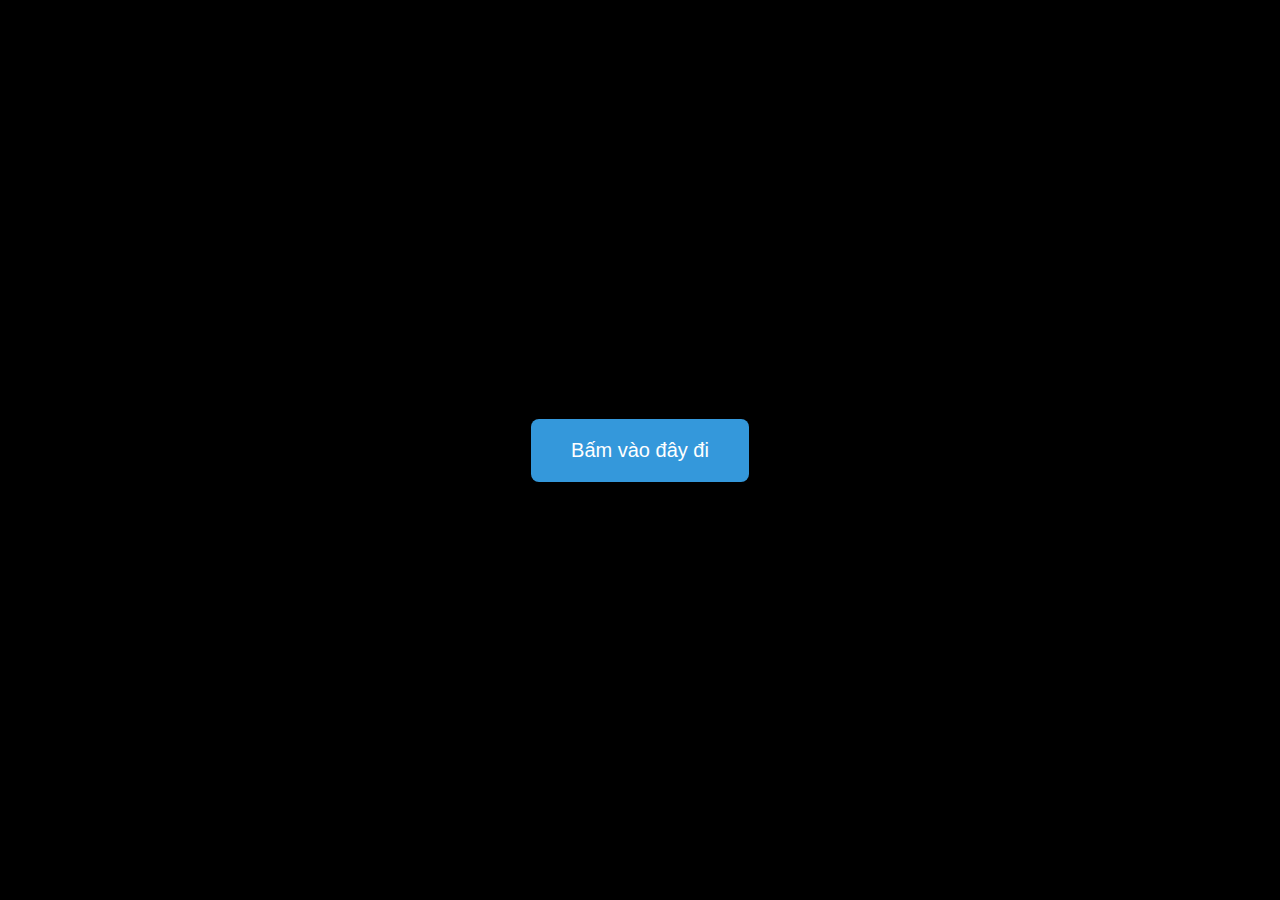
<file: index.html>
<!DOCTYPE html>
<html lang="vi">
<head>
    <meta charset="UTF-8">
    <meta name="viewport" content="width=device-width, initial-scale=1.0">
    <title>Chipp Trương (Vy)</title>
    <style>
        * {
            margin: 0;
            padding: 0;
            box-sizing: border-box;
        }
        
        body {
            background-color: #000000;
            height: 100vh;
            display: flex;
            justify-content: center;
            align-items: center;
            font-family: Arial, sans-serif;
        }
        
        .nut-bam {
            background-color: #3498db;
            color: white;
            border: none;
            padding: 20px 40px;
            font-size: 20px;
            border-radius: 8px;
            cursor: pointer;
            transition: background-color 0.3s, transform 0.2s;
        }
        
        .nut-bam:hover {
            background-color: #2980b9;
            transform: scale(1.05);
        }
        
        .nut-bam:active {
            transform: scale(0.98);
        }
    </style>
</head>
<body>
    <button class="nut-bam" id="nutBam">Bấm vào đây đi</button>
    
    <script>
        document.addEventListener('DOMContentLoaded', function() {
            const nutBam = document.getElementById('nutBam');
            
            nutBam.addEventListener('click', function() {
                // Thay đổi màu nút ngẫu nhiên khi bấm
                const colors = ['#3498db', '#e74c3c', '#2ecc71', '#f39c12', '#9b59b6', '#1abc9c'];
                const randomColor = colors[Math.floor(Math.random() * colors.length)];
                nutBam.style.backgroundColor = randomColor;
                
                // Chuyển đến file firework.html
                window.location.href = '123.html';
            });
        });
    </script>
</body>
</html>
</file>
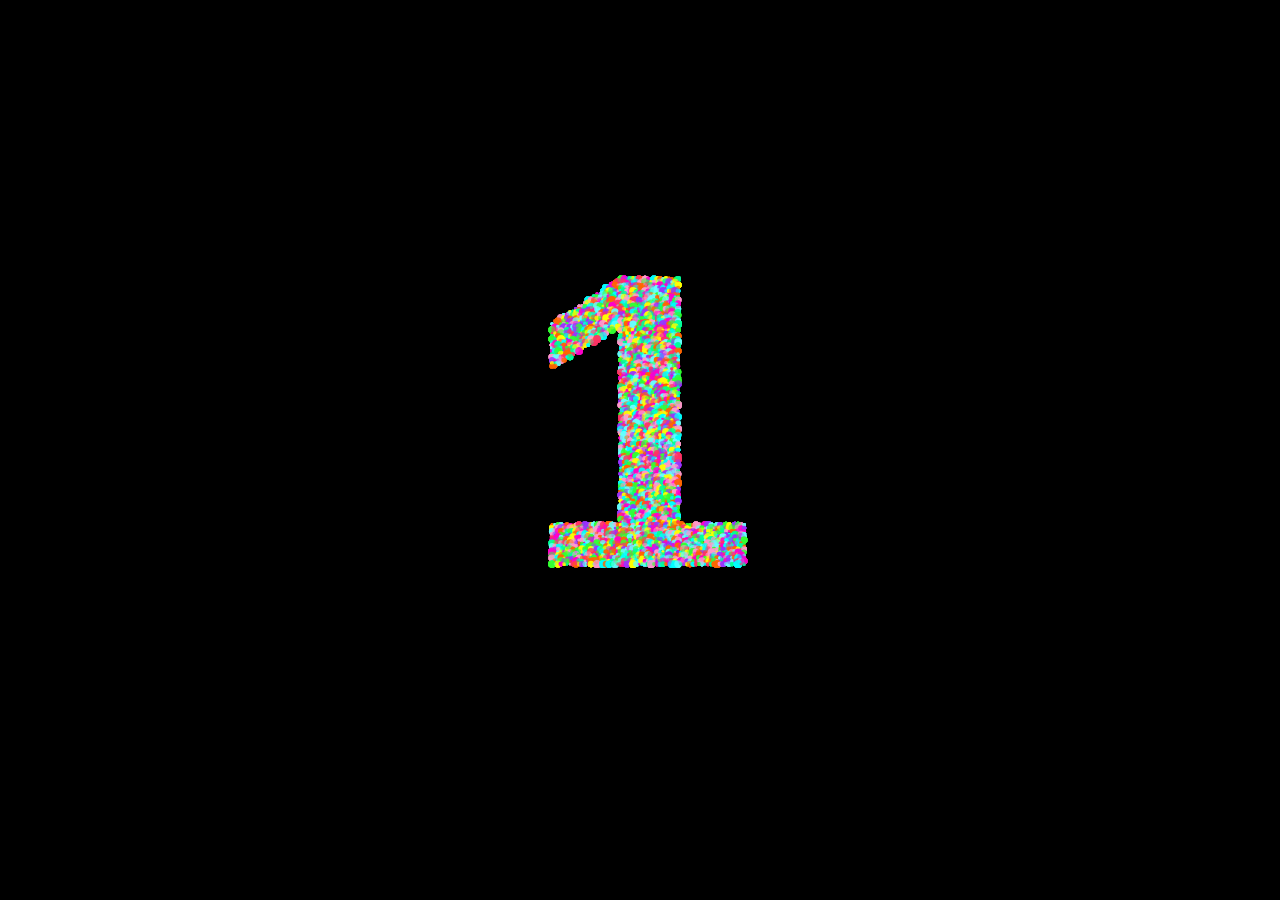
<file: 123.html>
<!DOCTYPE html>
<html lang="vi">
<head>
    <meta charset="UTF-8">
    <meta name="viewport" content="width=device-width, initial-scale=1.0">
    <title>Chipp Trương (Vy)</title>
    <style>
        body {
            margin: 0;
            overflow: hidden;
            background: #000;
            height: 100vh;
        }
        canvas {
            display: block;
        }
    </style>
</head>
<body>

<canvas id="canvas"></canvas>

<script>
// ============== SETTINGS ==============
const canvas = document.getElementById('canvas');
const ctx = canvas.getContext('2d');

let width, height;
function resize() {
    width = canvas.width = window.innerWidth;
    height = canvas.height = window.innerHeight;
}
window.addEventListener('resize', resize);
resize();

const numbers = ['1', '2', '3'];
let currentIndex = 0;
let particles = [];       // hạt bay tự do (nổ khi đổi số)
let textParticles = [];   // hạt tạo thành chữ

const colors = [
    '#ff00cc', '#00ffff', '#ffff00', '#33ff33', '#ff3366',
    '#9933ff', '#ff6600', '#00ff99', '#ff99cc', '#66ffff'
];

// Biến để theo dõi đã chuyển trang chưa
let hasRedirected = false;

// Particle bay tự do (hiệu ứng nổ)
class Particle {
    constructor(x, y, color) {
        this.x = x;
        this.y = y;
        this.color = color;
        this.size = Math.random() * 3 + 1.5;
        this.vx = (Math.random() - 0.5) * 2;
        this.vy = (Math.random() - 0.5) * 2 - 1.5; // bay lên
        this.alpha = 1;
        this.life = 0;
        this.maxLife = 100 + Math.random() * 80;
    }

    update() {
        this.x += this.vx;
        this.y += this.vy;
        this.vy += 0.02; // gravity nhẹ
        this.alpha = 1 - (this.life / this.maxLife);
        this.life++;
    }

    draw() {
        ctx.globalAlpha = this.alpha;
        ctx.fillStyle = this.color;
        ctx.beginPath();
        ctx.arc(this.x, this.y, this.size, 0, Math.PI * 2);
        ctx.fill();
    }
}

// Tạo hạt từ hình chữ
function createTextParticles(text) {
    textParticles = [];
    ctx.font = 'bold 420px Arial'; // kích thước to, điều chỉnh nếu cần
    ctx.textAlign = 'center';
    ctx.textBaseline = 'middle';

    // Vẽ chữ tạm để lấy dữ liệu pixel
    const offscreen = document.createElement('canvas');
    offscreen.width = width;
    offscreen.height = height;
    const offCtx = offscreen.getContext('2d');
    offCtx.font = ctx.font;
    offCtx.textAlign = 'center';
    offCtx.textBaseline = 'middle';
    offCtx.fillStyle = '#fff';
    offCtx.fillText(text, width/2, height/2);

    const imageData = offCtx.getImageData(0, 0, width, height).data;

    // Lấy các điểm pixel trắng để tạo hạt
    for (let y = 0; y < height; y += 3) {  // bước 3 để dày đặc hơn
        for (let x = 0; x < width; x += 3) {
            const i = (y * width + x) * 4;
            if (imageData[i + 3] > 100) { // có độ trong suốt
                const color = colors[Math.floor(Math.random() * colors.length)];
                textParticles.push({
                    baseX: x,
                    baseY: y,
                    x: x,
                    y: y,
                    color: color,
                    size: Math.random() * 2.8 + 1.2,
                    phase: Math.random() * Math.PI * 2
                });
            }
        }
    }
}

// Animation loop
function animate() {
    ctx.fillStyle = 'rgba(0,0,0,0.07)'; // trail mờ để hạt lấp lánh đẹp
    ctx.fillRect(0, 0, width, height);

    // Vẽ & update hạt bay tự do
    particles.forEach((p, i) => {
        p.update();
        p.draw();
        if (p.life > p.maxLife) particles.splice(i, 1);
    });

    // Vẽ hạt chữ (lấp lánh tại chỗ)
    textParticles.forEach(p => {
        // Nhấp nháy nhẹ
        const brightness = 0.75 + Math.sin(Date.now() * 0.003 + p.phase) * 0.25;
        ctx.globalAlpha = brightness;
        ctx.fillStyle = p.color;
        ctx.beginPath();
        ctx.arc(p.x, p.y, p.size, 0, Math.PI * 2);
        ctx.fill();
    });

    requestAnimationFrame(animate);
}

// Chuyển sang số tiếp theo (chỉ 1 lần)
function nextNumber() {
    if (currentIndex >= 2) {
        // Đã đến số 3, sau 1.5 giây thì chuyển sang firework.html
        setTimeout(() => {
            if (!hasRedirected) {
                hasRedirected = true;
                console.log('Đang chuyển sang firework.html...');
                window.location.href = 'firework.html';
            }
        }, 1500);
        return;
    }

    currentIndex++;
    createTextParticles(numbers[currentIndex]);

    // Nổ hạt khi đổi số
    for (let i = 0; i < 140; i++) {
        const angle = Math.random() * Math.PI * 2;
        const speed = 1.5 + Math.random() * 4;
        const p = new Particle(width/2, height/2, colors[Math.floor(Math.random()*colors.length)]);
        p.vx = Math.cos(angle) * speed;
        p.vy = Math.sin(angle) * speed - 4; // bay lên mạnh
        p.maxLife = 80 + Math.random() * 120;
        particles.push(p);
    }
}

// Hàm để kiểm tra và chuyển trang
function redirectToFirework() {
    if (!hasRedirected) {
        hasRedirected = true;
        console.log('Đã đến số 3, chuyển sang firework.html');
        window.location.href = 'firework.html';
    }
}

// Khởi động
createTextParticles('1');
animate();

// Đổi số theo thứ tự một lần duy nhất
setTimeout(() => {
    console.log('Chuyển sang số 2');
    nextNumber();
}, 1500);   // 1 → 2 sau 1.5s

setTimeout(() => {
    console.log('Chuyển sang số 3');
    nextNumber();
}, 3500);   // 2 → 3 sau 3.5s (tổng 2s cho số 2)

// Thêm một timeout dự phòng để chuyển trang sau 6 giây tổng
setTimeout(() => {
    if (!hasRedirected) {
        console.log('Timeout dự phòng: Chuyển sang firework.html');
        window.location.href = '2026.html';
    }
}, 6000);

</script>
</body>
</html>
</file>
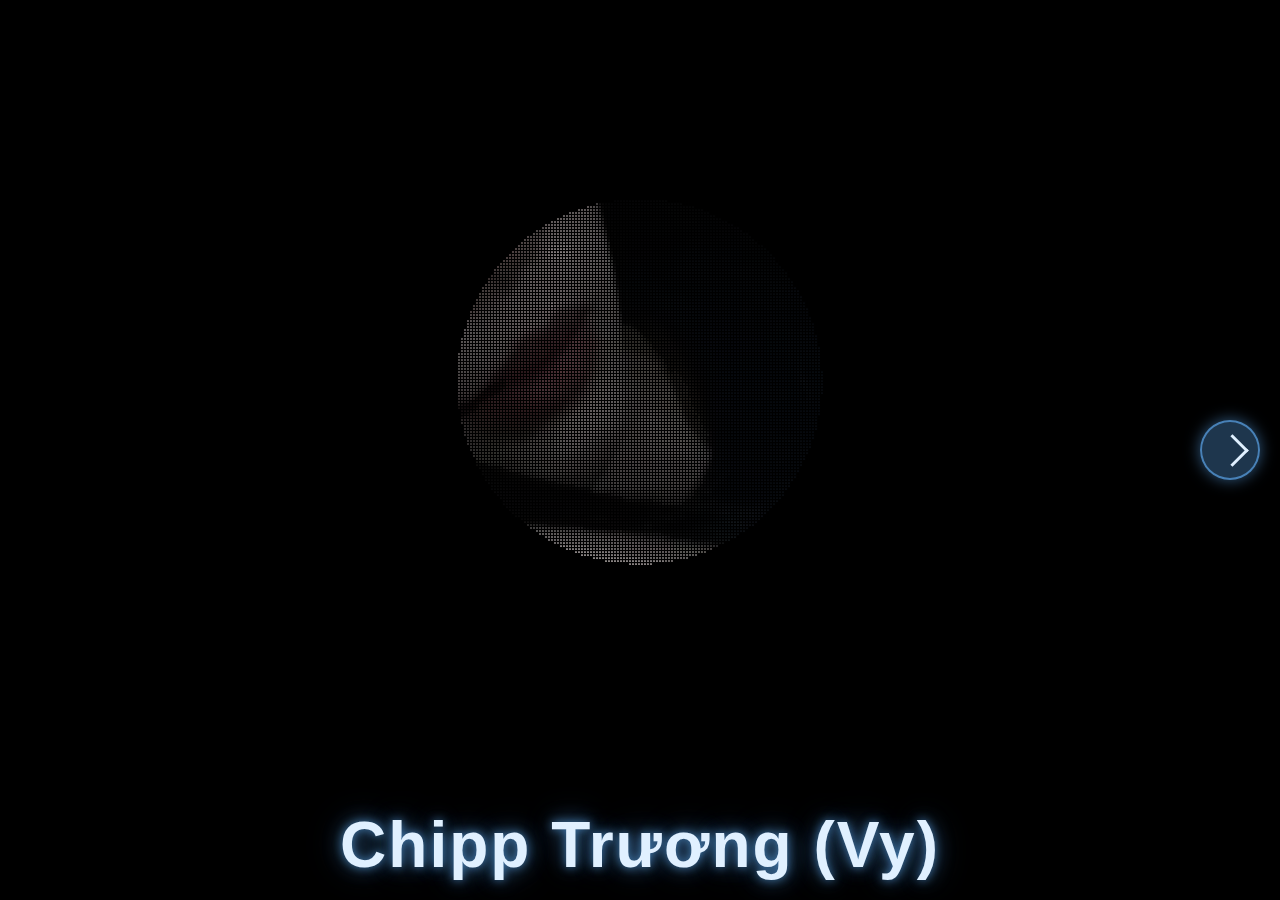
<file: 2.html>
<!DOCTYPE html>
<html lang="vi">
<head>
    <meta charset="UTF-8">
    <meta name="viewport" content="width=device-width, initial-scale=1.0">
    <title>Chipp Trương (Vy)</title>
    <style>
        * {
            margin: 0;
            padding: 0;
            box-sizing: border-box;
        }
        
        body {
            background: #000;
            overflow: hidden;
            height: 100vh;
            width: 100vw;
            font-family: 'Segoe UI', Tahoma, Geneva, Verdana, sans-serif;
            color: #fff;
        }
        
        #canvas-container {
            width: 100%;
            height: 85vh; /* Thay đổi từ pixel cố định sang vh */
            position: relative;
        }
        
        canvas {
            width: 100%;
            height: 100%;
            display: block;
            background: #000;
        }

        #signature {
            position: absolute;
            bottom: 2vh; /* Sử dụng vh thay vì px */
            left: 50%;
            transform: translateX(-50%);
            font-size: clamp(2rem, 5vw, 4.8rem);
            font-weight: 700;
            letter-spacing: clamp(0.5px, 0.2vw, 2px);
            text-align: center;
            white-space: nowrap;
            pointer-events: none;
            color: #e0f0ff;
            text-shadow: 
                0 0 10px rgba(100, 180, 255, 0.6),
                0 0 20px rgba(100, 180, 255, 0.4),
                0 0 35px rgba(100, 180, 255, 0.25),
                0 0 60px rgba(100, 180, 255, 0.12);
            
            animation: gentle-glow 4s ease-in-out infinite alternate;
        }

        @keyframes gentle-glow {
            from {
                text-shadow: 
                    0 0 10px  rgba(100, 180, 255, 0.55),
                    0 0 20px  rgba(100, 180, 255, 0.35),
                    0 0 35px  rgba(100, 180, 255, 0.22),
                    0 0 60px  rgba(100, 180, 255, 0.1);
            }
            to {
                text-shadow: 
                    0 0 18px  rgba(100, 180, 255, 0.9),
                    0 0 35px  rgba(100, 180, 255, 0.65),
                    0 0 55px  rgba(100, 180, 255, 0.45),
                    0 0 90px  rgba(100, 180, 255, 0.25);
            }
        }

        #next-button {
            position: fixed;
            right: 20px;
            top: 50%;
            transform: translateY(-50%);
            background: rgba(100, 180, 255, 0.3);
            border: 2px solid rgba(100, 180, 255, 0.6);
            border-radius: 50%;
            width: 60px;
            height: 60px;
            display: flex;
            align-items: center;
            justify-content: center;
            cursor: pointer;
            z-index: 1000;
            transition: all 0.3s ease;
            box-shadow: 0 0 15px rgba(100, 180, 255, 0.5);
        }

        #next-button:hover {
            background: rgba(100, 180, 255, 0.5);
            box-shadow: 0 0 25px rgba(100, 180, 255, 0.8);
            transform: translateY(-50%) scale(1.1);
        }

        #next-button::after {
            content: '';
            width: 20px;
            height: 20px;
            border-right: 3px solid #e0f0ff;
            border-top: 3px solid #e0f0ff;
            transform: rotate(45deg);
            margin-right: -5px;
        }

        @media (max-width: 1024px) {
            #signature { font-size: clamp(1.8rem, 4.5vw, 4rem); }
            #canvas-container { height: 85vh; }
            #next-button {
                width: 50px;
                height: 50px;
                right: 15px;
            }
            #next-button::after {
                width: 16px;
                height: 16px;
                border-width: 2px;
            }
        }

        @media (max-width: 768px) {
            #signature { 
                font-size: clamp(1.6rem, 4vw, 3.4rem); 
                bottom: 2vh; /* Giữ nguyên tỷ lệ */
            }
            #canvas-container { height: 85vh; }
            #next-button {
                width: 45px;
                height: 45px;
                right: 12px;
            }
            #next-button::after {
                width: 14px;
                height: 14px;
                border-width: 2px;
            }
        }

        @media (max-width: 480px) {
            #signature { 
                font-size: clamp(1.4rem, 3.5vw, 2.6rem); 
                bottom: 2vh; /* Giữ nguyên tỷ lệ */
            }
            #canvas-container { height: 85vh; }
            #next-button {
                width: 40px;
                height: 40px;
                right: 10px;
            }
            #next-button::after {
                width: 12px;
                height: 12px;
                border-width: 1.5px;
            }
        }
    </style>
</head>
<body>
    <div id="canvas-container">
        <canvas id="dotCanvas"></canvas>
    </div>
    <div id="signature">Chipp Trương (Vy)</div>
    
    <a id="next-button" href="firework.html"></a>

    <script>
        const canvas = document.getElementById('dotCanvas');
        const ctx = canvas.getContext('2d');
        
        // SETTINGS - chỉ thay đổi kích thước chấm, giữ nguyên mật độ
        function getResponsiveSettings() {
            const width = window.innerWidth;
            const height = window.innerHeight;
            const baseSize = Math.min(width, height);
            
            // Tính hệ số tỉ lệ dựa trên kích thước màn hình
            const scaleFactor = Math.min(1, baseSize / 1000);
            
            return {
                dotSize: 1.5 * scaleFactor,
                dotSpacing: 3,
                colorAccuracy: 0.92,
                blending: 0.18,
                twinkleSpeed: 0.0015,
                twinkleAmount: 0.28,
                minDotSize: 0.8,
                maxDotSize: 3
            };
        }
        
        let SETTINGS = getResponsiveSettings();
        let originalImage = null;
        let dotData = [];
        let currentDotIndex = 0;
        let animationId = null;
        let centerX, centerY;
        let startTime = performance.now();

        async function loadVyImage() {
            const possibleNames = [
                'vy.jpg', 'Vy.jpg', 'VY.jpg', 'vy.JPG', 'Vy.JPG',
                'vy.jpeg', 'Vy.jpeg', 'VY.jpeg', 'vy.png', 'Vy.png'
            ];
            
            let loaded = false;
            for (const fileName of possibleNames) {
                try {
                    const img = new Image();
                    await new Promise((resolve, reject) => {
                        img.onload = () => resolve(img);
                        img.onerror = () => reject();
                        img.src = fileName;
                        setTimeout(() => reject(), 2000);
                    });
                    originalImage = img;
                    loaded = true;
                    resetCanvasSize();
                    setTimeout(processImageData, 50);
                    break;
                } catch {}
            }
            if (!loaded) console.log('Không tìm thấy ảnh vy.*');
        }
        
        function resetCanvasSize() {
            // Tính toán chiều cao dựa trên chiều cao thực tế của container
            const canvasContainer = document.getElementById('canvas-container');
            canvas.width = window.innerWidth;
            canvas.height = canvasContainer.clientHeight; // Sử dụng clientHeight thay vì trừ 180px
            
            // Cập nhật SETTINGS khi thay đổi kích thước
            SETTINGS = getResponsiveSettings();
        }
        
        function processImageData() {
            if (!originalImage) return;
            
            const tempCanvas = document.createElement('canvas');
            const tempCtx = tempCanvas.getContext('2d');
            tempCanvas.width = canvas.width;
            tempCanvas.height = canvas.height;
            
            const imgRatio = originalImage.width / originalImage.height;
            const winRatio = canvas.width / canvas.height;
            
            let drawWidth, drawHeight, offsetX = 0, offsetY = 0;
            if (imgRatio > winRatio) {
                drawWidth = canvas.width;
                drawHeight = canvas.width / imgRatio;
                offsetY = (canvas.height - drawHeight) / 2;
            } else {
                drawHeight = canvas.height;
                drawWidth = canvas.height * imgRatio;
                offsetX = (canvas.width - drawWidth) / 2;
            }
            
            tempCtx.fillStyle = '#000';
            tempCtx.fillRect(0, 0, canvas.width, canvas.height);
            tempCtx.drawImage(originalImage, offsetX, offsetY, drawWidth, drawHeight);
            
            const imageData = tempCtx.getImageData(0, 0, canvas.width, canvas.height);
            const data = imageData.data;
            
            let sumX = 0, sumY = 0, pixelCount = 0;
            for (let y = 0; y < canvas.height; y += SETTINGS.dotSpacing) {
                for (let x = 0; x < canvas.width; x += SETTINGS.dotSpacing) {
                    const idx = (y * canvas.width + x) * 4;
                    const r = data[idx], g = data[idx+1], b = data[idx+2], a = data[idx+3];
                    if (a > 60 && (r > 15 || g > 15 || b > 15)) {
                        sumX += x;
                        sumY += y;
                        pixelCount++;
                    }
                }
            }
            
            centerX = sumX / pixelCount || canvas.width / 2;
            centerY = sumY / pixelCount || canvas.height / 2;
            
            dotData = [];
            for (let y = 0; y < canvas.height; y += SETTINGS.dotSpacing) {
                for (let x = 0; x < canvas.width; x += SETTINGS.dotSpacing) {
                    const idx = (y * canvas.width + x) * 4;
                    let r = data[idx], g = data[idx+1], b = data[idx+2];
                    const a = data[idx+3];
                    
                    if (a > 60 && (r > 15 || g > 15 || b > 15)) {
                        const brightness = (0.299 * r + 0.587 * g + 0.114 * b) / 255;
                        
                        let size = SETTINGS.dotSize * (0.7 + brightness * 0.6);
                        size = Math.max(SETTINGS.minDotSize, Math.min(size, SETTINGS.maxDotSize));
                        
                        if (SETTINGS.blending > 0) {
                            let ar=0, ag=0, ab=0, cnt=0;
                            const rad = Math.floor(SETTINGS.blending * 2);
                            for (let dy=-rad; dy<=rad; dy++) {
                                for (let dx=-rad; dx<=rad; dx++) {
                                    const nx = x+dx, ny = y+dy;
                                    if (nx>=0 && nx<canvas.width && ny>=0 && ny<canvas.height) {
                                        const ni = (ny*canvas.width + nx)*4;
                                        if (data[ni+3] > 60) {
                                            ar += data[ni]; ag += data[ni+1]; ab += data[ni+2];
                                            cnt++;
                                        }
                                    }
                                }
                            }
                            if (cnt > 0) {
                                r = r*(1-SETTINGS.blending) + (ar/cnt)*SETTINGS.blending;
                                g = g*(1-SETTINGS.blending) + (ag/cnt)*SETTINGS.blending;
                                b = b*(1-SETTINGS.blending) + (ab/cnt)*SETTINGS.blending;
                            }
                        }
                        
                        r = Math.round(Math.max(0, Math.min(255, r)));
                        g = Math.round(Math.max(0, Math.min(255, g)));
                        b = Math.round(Math.max(0, Math.min(255, b)));
                        
                        const baseAlpha = 0.75 + brightness * 0.25;
                        const color = `rgb(${r},${g},${b})`;
                        
                        const dist = Math.hypot(x - centerX, y - centerY);
                        dotData.push({x, y, size, color, baseAlpha, dist});
                    }
                }
            }
            
            dotData.sort((a, b) => a.dist - b.dist);
            
            currentDotIndex = 0;
            startTime = performance.now();
            startDrawing();
        }
        
        function startDrawing() {
            if (animationId) cancelAnimationFrame(animationId);
            ctx.fillStyle = '#000';
            ctx.fillRect(0, 0, canvas.width, canvas.height);
            animateDrawing();
        }
        
        function animateDrawing() {
            const now = performance.now();
            const elapsed = now - startTime;
            
            const dotsPerFrame = Math.max(4, Math.floor(dotData.length / 250));
            const end = Math.min(currentDotIndex + dotsPerFrame, dotData.length);
            
            for (let i = currentDotIndex; i < end; i++) {
                const dot = dotData[i];
                ctx.beginPath();
                ctx.fillStyle = dot.color;
                ctx.globalAlpha = dot.baseAlpha;
                ctx.arc(dot.x, dot.y, dot.size / 2, 0, Math.PI * 2);
                ctx.fill();
            }
            currentDotIndex = end;

            if (currentDotIndex >= dotData.length) {
                ctx.fillStyle = '#000';
                ctx.globalAlpha = 1;
                ctx.fillRect(0, 0, canvas.width, canvas.height);

                const twinkle = Math.sin(elapsed * SETTINGS.twinkleSpeed);
                const twinkleFactor = 1 - SETTINGS.twinkleAmount * 0.5 + twinkle * SETTINGS.twinkleAmount * 0.5;

                for (const dot of dotData) {
                    const alpha = dot.baseAlpha * twinkleFactor;
                    ctx.globalAlpha = Math.max(0.4, alpha);
                    ctx.fillStyle = dot.color;
                    ctx.beginPath();
                    ctx.arc(dot.x, dot.y, dot.size / 2, 0, Math.PI * 2);
                    ctx.fill();
                }
            }

            animationId = requestAnimationFrame(animateDrawing);
        }
        
        window.addEventListener('resize', () => {
            if (originalImage) {
                resetCanvasSize();
                processImageData();
            }
        });
        
        window.addEventListener('load', loadVyImage);
        
        // Thêm sự kiện cho nút next
        document.getElementById('next-button').addEventListener('click', function(e) {
            e.preventDefault();
            document.body.style.opacity = '0';
            document.body.style.transition = 'opacity 0.5s ease';
            setTimeout(() => {
                window.location.href = 'firework.html';
            }, 500);
        });
    </script>
</body>
</html>
</file>
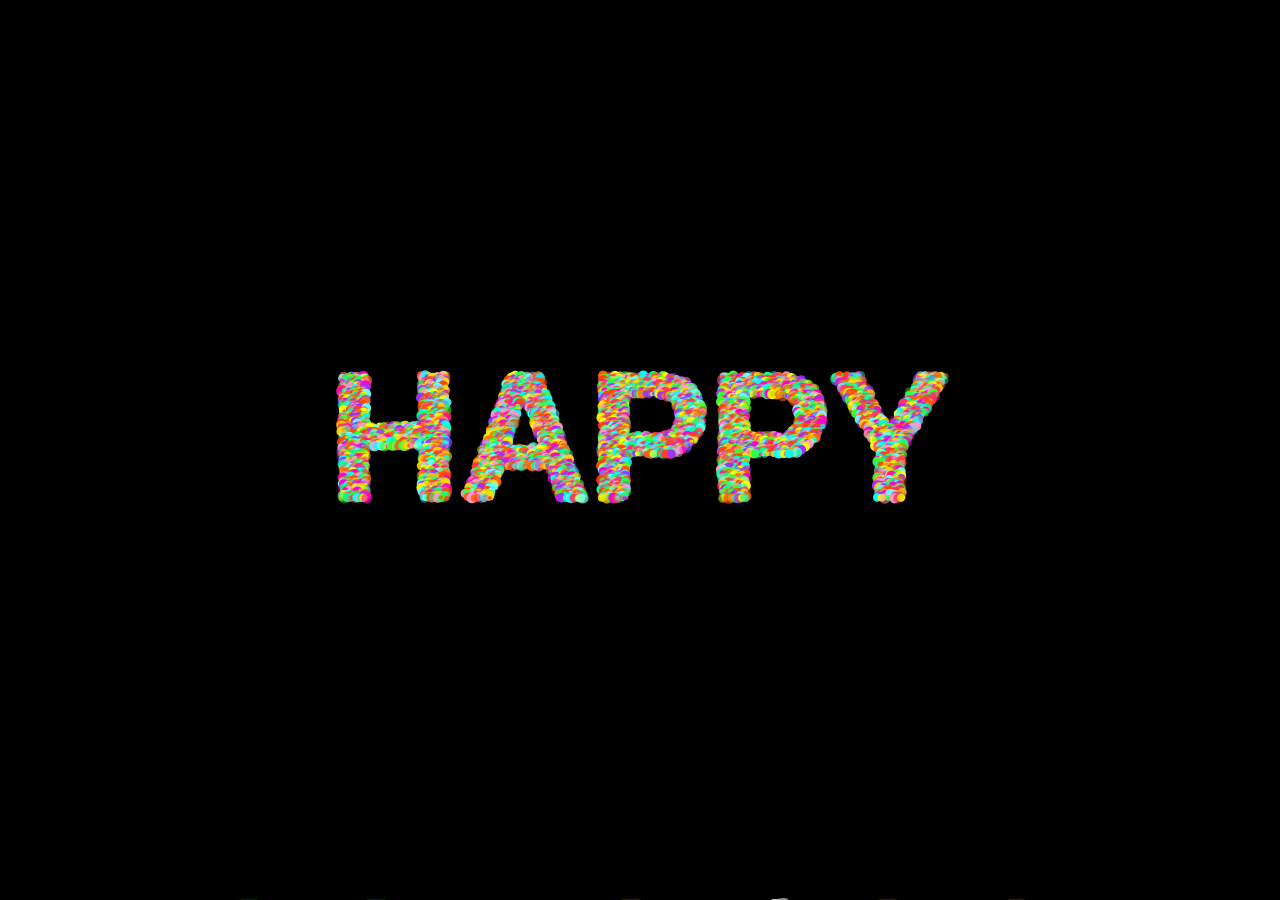
<file: 2026.html>
<!DOCTYPE html>
<html lang="vi">
<head>
    <meta charset="UTF-8">
    <meta name="viewport" content="width=device-width, initial-scale=1.0">
    <title>Chipp Trương (Vy)</title>
    <style>
        * {
            margin: 0;
            padding: 0;
            box-sizing: border-box;
        }
        html, body {
            width: 100%;
            height: 100%;
            overflow: hidden;
            background: #000000 !important;
        }
        canvas {
            position: absolute;
            top: 0;
            left: 0;
            width: 100%;
            height: 100%;
            display: block;
        }
        #fireworks-trails { z-index: 1; }
        #fireworks-main   { z-index: 2; }
        #text-canvas      { z-index: 3; pointer-events: none; } /* Không chặn click */
    </style>
</head>
<body>

<canvas id="fireworks-trails"></canvas>
<canvas id="fireworks-main"></canvas>
<canvas id="text-canvas"></canvas>

<script>
// ================== PHẦN CHỮ ================== 
const textCanvas = document.getElementById('text-canvas');
const textCtx = textCanvas.getContext('2d');

let width, height;
let currentIndex = 0;
let textParticles = [];

const texts = ['HAPPY', 'NEW', 'YEAR', '2026'];

const colors = [
    '#ff00cc', '#00ffff', '#ffff00', '#33ff33', '#ff3366',
    '#9933ff', '#ff6600', '#00ff99', '#ff99cc', '#66ffff', '#ffd700', '#ff4500'
];

function resize() {
    width = textCanvas.width = 
           document.getElementById('fireworks-trails').width = 
           document.getElementById('fireworks-main').width = window.innerWidth;
    
    height = textCanvas.height = 
             document.getElementById('fireworks-trails').height = 
             document.getElementById('fireworks-main').height = window.innerHeight;

    if (texts[currentIndex]) {
        createTextParticles(texts[currentIndex]);
    }
}

window.addEventListener('resize', resize);

function calculateFontSize(text) {
    const baseSize = Math.min(width, height) * 0.25;
    if (text === 'HAPPY' || text === 'NEW') return `bold ${Math.floor(baseSize * 0.8)}px Arial`;
    if (text === 'YEAR') return `bold ${Math.floor(baseSize * 0.7)}px Arial`;
    if (text === '2026') return `bold ${Math.floor(baseSize * 0.9)}px Arial`;
    return `bold ${Math.floor(baseSize * 0.8)}px Arial`;
}

function createTextParticles(text) {
    textParticles = [];
    const fontSize = calculateFontSize(text);
    
    textCtx.font = fontSize;
    textCtx.textAlign = 'center';
    textCtx.textBaseline = 'middle';

    const offscreen = document.createElement('canvas');
    offscreen.width = width;
    offscreen.height = height;
    const offCtx = offscreen.getContext('2d');
    offCtx.font = fontSize;
    offCtx.textAlign = 'center';
    offCtx.textBaseline = 'middle';
    offCtx.fillStyle = '#fff';
    offCtx.fillText(text, width/2, height/2);

    const imageData = offCtx.getImageData(0, 0, width, height).data;
    const density = width < 768 ? 3 : 2;

    for (let y = 0; y < height; y += density) {
        for (let x = 0; x < width; x += density) {
            const i = (y * width + x) * 4;
            if (imageData[i + 3] > 100) {
                const color = colors[Math.floor(Math.random() * colors.length)];
                const particleSize = Math.max(1, Math.min(width, height) * 0.002);
                
                textParticles.push({
                    baseX: x,
                    baseY: y,
                    x: x,
                    y: y,
                    color,
                    size: Math.random() * particleSize * 2 + particleSize,
                    phase: Math.random() * Math.PI * 2
                });
            }
        }
    }
}

function animateText() {
    // QUAN TRỌNG: Xóa canvas chữ bằng clearRect thay vì fillRect đen mờ
    textCtx.clearRect(0, 0, width, height);

    textParticles.forEach(p => {
        const t = Date.now() * 0.003 + p.phase;
        const brightness = 0.7 + Math.sin(t) * 0.3;
        const offset = Math.sin(t * 1.8) * 0.8;
        textCtx.globalAlpha = brightness;
        textCtx.fillStyle = p.color;
        textCtx.beginPath();
        textCtx.arc(p.baseX + offset, p.baseY + offset * 0.5, p.size, 0, Math.PI * 2);
        textCtx.fill();
    });

    requestAnimationFrame(animateText);
}

// ================== PHẦN PHÁO HOA ==================
const trailsCanvas = document.getElementById('fireworks-trails');
const mainCanvas = document.getElementById('fireworks-main');
const trailsCtx = trailsCanvas.getContext('2d');
const mainCtx = mainCanvas.getContext('2d');

const FIREWORK_COLORS = ['#ff0043', '#14fc56', '#1e7fff', '#e60aff', '#ffbf36', '#ffffff'];

const particles = { stars: [], sparks: [], flashes: [] };

class FireworkStar {
    constructor(x, y, color, angle, speed, life) {
        this.x = x; this.y = y; this.prevX = x; this.prevY = y;
        this.color = color;
        this.speedX = Math.sin(angle) * speed;
        this.speedY = Math.cos(angle) * speed;
        this.life = life; this.maxLife = life;
        this.onDeath = null;
    }
    update(dt) {
        this.prevX = this.x; this.prevY = this.y;
        this.x += this.speedX; this.y += this.speedY;
        this.speedY += 0.001 * dt;
        this.speedX *= 0.99; this.speedY *= 0.99;
        this.life -= dt;
        return this.life > 0;
    }
}

class Spark {
    constructor(x, y, color) {
        this.x = x; this.y = y; this.prevX = x; this.prevY = y;
        this.color = color;
        const angle = Math.random() * Math.PI * 2;
        const speed = Math.random() * 0.3 + 0.2;
        this.speedX = Math.sin(angle) * speed;
        this.speedY = Math.cos(angle) * speed;
        this.life = Math.random() * 300 + 300;
        this.maxLife = this.life;
    }
    update(dt) {
        this.prevX = this.x; this.prevY = this.y;
        this.x += this.speedX; this.y += this.speedY;
        this.speedY += 0.0005 * dt;
        this.speedX *= 0.95; this.speedY *= 0.95;
        this.life -= dt;
        return this.life > 0;
    }
}

class Flash {
    constructor(x, y, radius) {
        this.x = x; this.y = y; this.radius = radius;
        this.life = 200; this.maxLife = 200;
    }
    update(dt) { this.life -= dt; return this.life > 0; }
}

function createBurst(x, y, color) {
    const count = 80 + Math.random() * 60;
    const size = 200 + Math.random() * 200;
    const life = 800 + Math.random() * 400;
    
    for (let i = 0; i < count; i++) {
        const angle = Math.random() * Math.PI * 2;
        const speed = size / 100 * Math.random();
        particles.stars.push(new FireworkStar(x, y, color, angle, speed, life));
    }
    particles.flashes.push(new Flash(x, y, size / 8));
    for (let i = 0; i < 20; i++) {
        particles.sparks.push(new Spark(x, y, color));
    }
}

function launchFirework(xRatio, yRatio) {
    const color = FIREWORK_COLORS[Math.floor(Math.random() * FIREWORK_COLORS.length)];
    const targetX = xRatio * width;
    const targetY = yRatio * height;
    const launchY = height;
    
    const distance = launchY - targetY;
    const velocity = Math.sqrt(distance * 0.003);
    
    const star = new FireworkStar(
        targetX, launchY, color,
        -Math.PI / 2, velocity * 1.2,
        distance / velocity * 7
    );
    star.onDeath = () => createBurst(targetX, targetY, color);
    particles.stars.push(star);
}

function startAutoFire() {
    setInterval(() => {
        const x = Math.random() * 0.8 + 0.1;
        const y = Math.random() * 0.6 + 0.2;
        launchFirework(x, y);
    }, 600);
}

function renderFireworks() {
    // Fade hiệu ứng vệt đuôi
    trailsCtx.globalCompositeOperation = 'source-over';
    trailsCtx.fillStyle = 'rgba(0,0,0,0.04)';
    trailsCtx.fillRect(0, 0, width, height);

    // Clear canvas chính
    mainCtx.clearRect(0, 0, width, height);

    // Vẽ flash (ánh sáng chớp)
    trailsCtx.globalCompositeOperation = 'lighter';
    particles.flashes.forEach(f => {
        const a = f.life / f.maxLife;
        trailsCtx.beginPath();
        trailsCtx.arc(f.x, f.y, f.radius * a * 1.2, 0, Math.PI*2);
        trailsCtx.fillStyle = `rgba(255,220,120,${a*0.8})`;
        trailsCtx.fill();
    });

    // Vẽ các ngôi sao (tia pháo hoa chính)
    trailsCtx.lineWidth = 3;
    trailsCtx.lineCap = 'round';
    particles.stars.forEach(s => {
        const a = s.life / s.maxLife;
        trailsCtx.globalAlpha = a * 1.2;
        trailsCtx.strokeStyle = s.color;
        trailsCtx.beginPath();
        trailsCtx.moveTo(s.x, s.y);
        trailsCtx.lineTo(s.prevX, s.prevY);
        trailsCtx.stroke();
    });

    // Vẽ các tia lửa nhỏ
    trailsCtx.lineWidth = 1.5;
    particles.sparks.forEach(s => {
        const a = s.life / s.maxLife;
        trailsCtx.globalAlpha = a * 1.5;
        trailsCtx.strokeStyle = s.color;
        trailsCtx.beginPath();
        trailsCtx.moveTo(s.x, s.y);
        trailsCtx.lineTo(s.prevX, s.prevY);
        trailsCtx.stroke();
    });

    // Reset alpha
    trailsCtx.globalAlpha = 1.0;
    trailsCtx.globalCompositeOperation = 'source-over';
}

function updateParticles(dt) {
    for (let i = particles.stars.length - 1; i >= 0; i--) {
        if (!particles.stars[i].update(dt)) {
            if (particles.stars[i].onDeath) particles.stars[i].onDeath();
            particles.stars.splice(i, 1);
        }
    }
    for (let i = particles.sparks.length - 1; i >= 0; i--) {
        if (!particles.sparks[i].update(dt)) particles.sparks.splice(i, 1);
    }
    for (let i = particles.flashes.length - 1; i >= 0; i--) {
        if (!particles.flashes[i].update(dt)) particles.flashes.splice(i, 1);
    }
}

let lastTime = 0;
function animateAll(currentTime = 0) {
    const dt = Math.min(currentTime - lastTime, 32);
    lastTime = currentTime;

    updateParticles(dt);
    renderFireworks();
    requestAnimationFrame(animateAll);
}

// ================== KHỞI ĐỘNG ==================
resize();
createTextParticles('HAPPY');
animateText();
animateAll();

// Chuyển đổi chữ
setTimeout(() => { currentIndex++; createTextParticles('NEW'); }, 5000);
setTimeout(() => { currentIndex++; createTextParticles('YEAR'); }, 10000);
setTimeout(() => { currentIndex++; createTextParticles('2026'); }, 15000);

// Bắt đầu pháo hoa
startAutoFire();
launchFirework(0.3, 0.3);
launchFirework(0.7, 0.3);
launchFirework(0.5, 0.2);
launchFirework(0.2, 0.4);
launchFirework(0.8, 0.4);

// Tự động chuyển sang file 2.html sau 7 giây khi chữ "2026" xuất hiện
setTimeout(() => {
    window.location.href = "2.html";
}, 15000 + 7000); // 7200ms là thời gian chờ "2026" xuất hiện + 7000ms delay thêm

</script>
</body>
</html>
</file>
